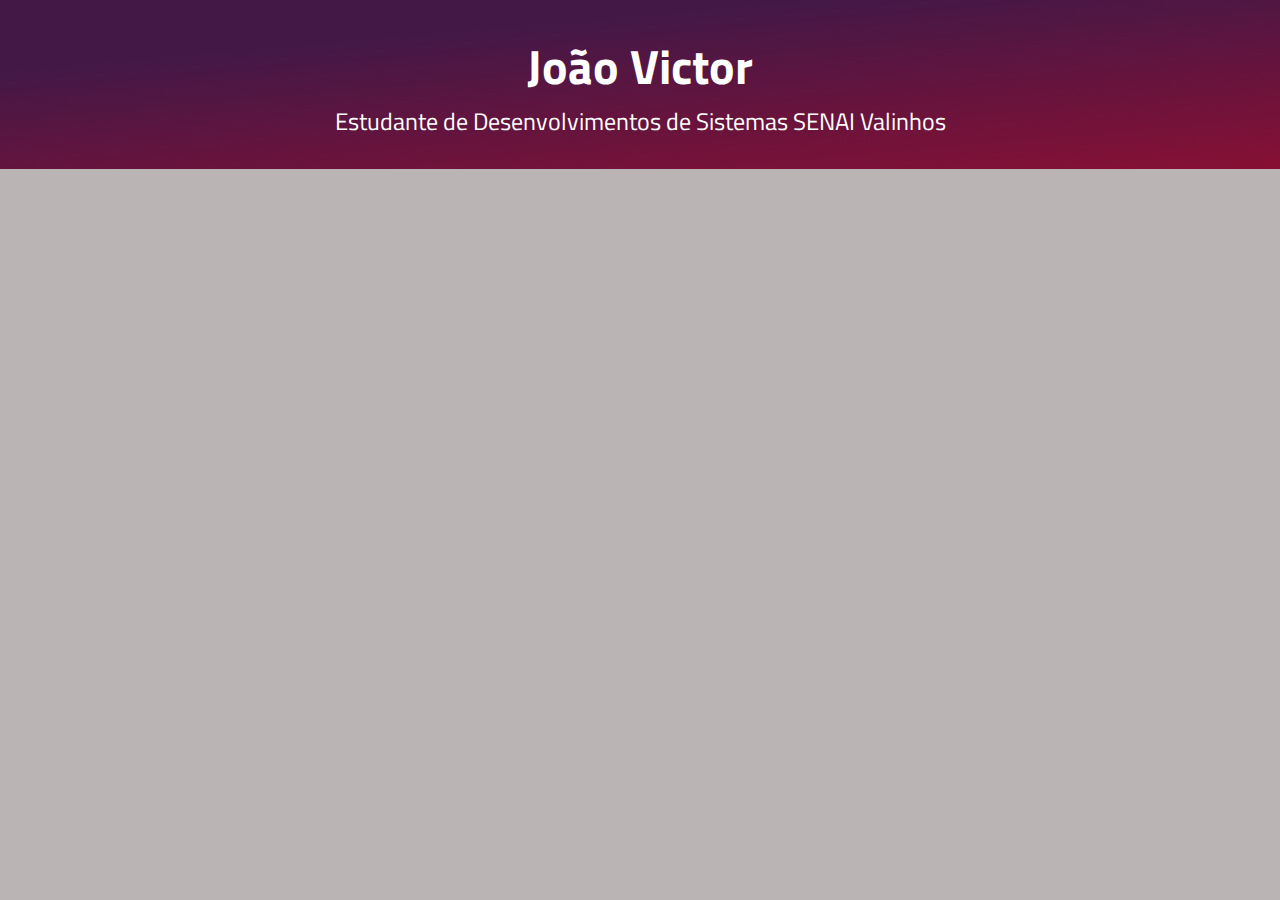
<file: index.HTML>
<!DOCTYPE html>
<html lang="pt-BR">
<head>
    <meta charset="UTF-8">
    <meta name="viewport" content="width=device-width, initial-scale=1.0">
    <title>Primeiro Site</title>
    <link rel="stylesheet" href="assets/styles/index.css">
</head>
<body>
    <header>
        <h1>João Victor</h1>
        <p>Estudante de Desenvolvimentos de Sistemas SENAI Valinhos</p>
    </header>
    </body>
</html>
</file>
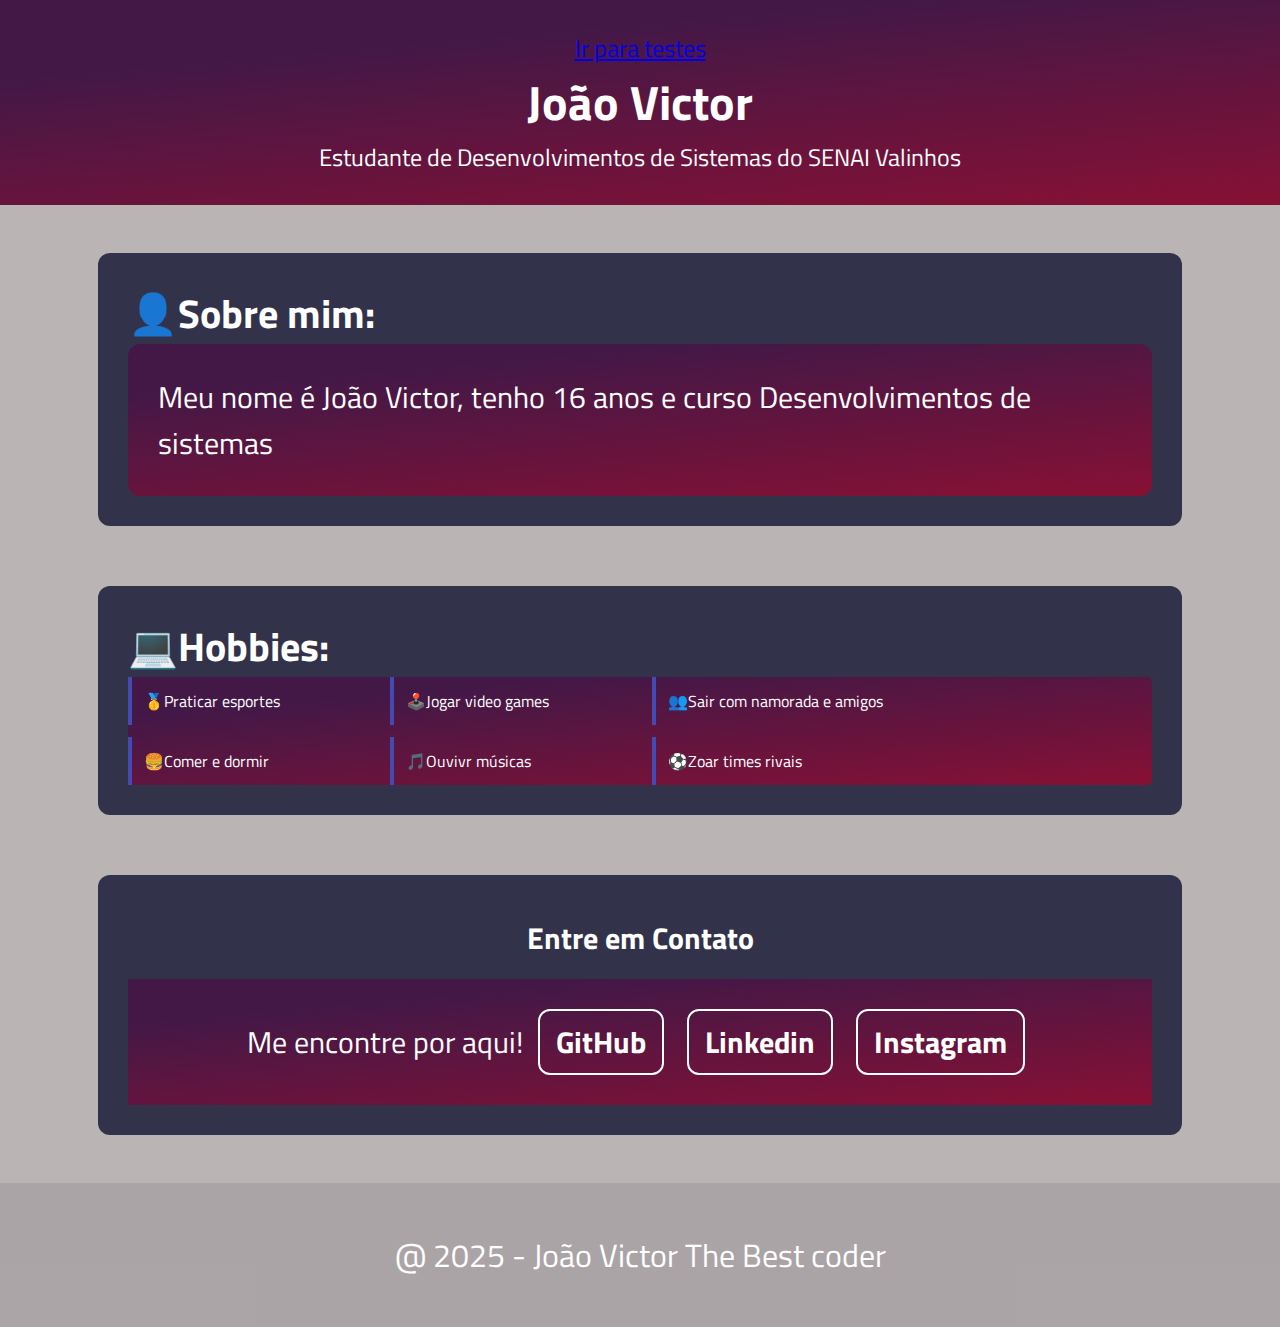
<file: index.html>
<!DOCTYPE html>
<html lang="pt-BR">
<head>
    <meta charset="UTF-8">
    <meta name="viewport" content="width=device-width, initial-scale=1.0">
    <title>Primeiro Site</title>
    <link rel="stylesheet" href="assets/styles/index.css">
</head>
<body>
    <header>
        <a href="pages/teste.html">Ir para testes</a>
        <h1>João Victor</h1>
        <p>Estudante de Desenvolvimentos de Sistemas do SENAI Valinhos</p>
    </header>

    <main>
        <about-section>
            <h3 id="Titulo-sobre-mim">👤Sobre mim:</h3>
            <p class="Texto-sobre-mim">Meu nome é João Victor, tenho 16 anos e curso Desenvolvimentos de sistemas</p>
        </about-section>
        <hobbies>
            <h3 id="Titulo-hobbies">💻Hobbies:</h3>
           <ul>
            <li>🥇Praticar esportes</li>
            <li>🕹️Jogar video games</li>
            <li>👥Sair com namorada e amigos</li>
            <li>🍔Comer e dormir</li>
            <li>🎵Ouvivr músicas</li>
            <li>⚽Zoar times rivais</li>
        </ul>
        </hobbies>

        <contact>
            <h2 id = "entre-em-contato">Entre em Contato</h2>
            <p id = "texto-contato">Me encontre por aqui!
            <a href="https://github.com/Jvsilvagomes" target="_blank">GitHub</a>
            <a href="https://www.linkedin.com/in/jo%C3%A3o-victor-441799349?lipi=urn%3Ali%3Apage%3Ad_flagship3_profile_view_base_contact_details%3BzjrVX%2FkLRemmc8w%2FVB%2BDaA%3D%3D" target="_blank">Linkedin</a>
            <a href="https://www.instagram.com/jvsilva.g/" target="_blank">Instagram</a></p>
        </contact>
    </main>
    <footer>
        <p>@ 2025 - João Victor The Best coder</p>
    </footer>
    </body>
</html>
</file>
<file: assets/styles/index.css>
/* Reset do CSS */
@import url("https://fonts.googleapis.com/css2?family=Titillium+Web:ital,wght@0,200;0,300;0,400;0,600;0,700;0,900;1,200;1,300;1,400;1,600;1,700&display=swap");
* {
  margin: 0;
  padding: 0;
  box-sizing: border-box;
}

/*Configurações gerais*/
body {
  min-height: 100vh;
  display: flex;
  flex-direction: column;
  font-family: "Titillium Web", sans-serif;
  background-color: #bbb4b4;
}

header {
  background-image: linear-gradient(175deg, #431847 25%, #871034 100%);
  color: rgb(255, 255, 255);
  padding: 30px;
  text-align: center;
  font-size: x-large;
}

main {
  background-color: #bbb4b4;
  flex: 1;
  padding: 48px 38px;
  width: 100%;
}

/*Seção sobre mim*/
about-section {
  display: block;
  background-color: #32334b;
  width: 90%;
  margin: auto;
  padding: 30px;
  border-radius: 12px;
  margin-bottom: 60px;
}

#Titulo-sobre-mim {
  font-size: 40px;
  color: white;
}

.Texto-sobre-mim {
  background-image: linear-gradient(175deg, #431847 20%, #871034 100%);
  text-align: left;
  font-size: 30px;
  color: white;
  padding: 30px;
  border-radius: 12px;
}

/* Seção de hobbies */
hobbies {
  display: block;
  background-color: #32334b;
  width: 90%;
  margin: auto;
  padding: 30px;
  border-radius: 12px;
  margin-bottom: 60px;
}

#Titulo-hobbies {
  font-size: 40px;
  color: white;
}

ul {
  list-style: none;
  background-image: linear-gradient(175deg, #431847 20%, #871034 100%);
  text-align: left;
  color: white;
  padding: 0;
  border-radius: 5px;
  display: flex;
  gap: 12px;
  flex-wrap: wrap; /* Adicionado para quebrar a linha em telas grandes, se necessário */
}

li {
  padding: 12px;
  font-size: 16px;
  border-left: 4px solid #434ab1;
  min-width: 250px;
}

li:hover {
  background-color: #434ab15b;
  transform: translateX(5px);
  transition: all 0.3s ease;
}

/* Seção de contato */
contact {
  display: block;
  background-color: #32334b;
  width: 90%;
  margin: auto;
  padding: 30px;
  border-radius: 12px;
  margin-top: 20px;
}

contact h2 {
  margin-bottom: 8px;
  font-size: 30px;
  text-align: center;
  color: white;
  padding: 10px;
  border-radius: 12px;
}

contact p {
  text-align: center;
  color: white;
  background-image: linear-gradient(175deg, #431847 20%, #871034 100%);
  padding: 30px;
  font-size: 30px;
}

contact a {
  color: white;
  text-decoration: none;
  font-weight: bold;
  padding: 0.5rem 1rem;
  margin: 0 0.5rem;
  border: 2px solid white;
  border-radius: 12px;
  display: inline-block;
  transition: all 0.3s ease;
}

contact a:hover {
  background-color: #2f39bd;
  text-align: center;
  color: white;
  transform: translateY(-2px);
}

footer {
  background-color: #32334b1e;
  color: white;
  text-align: center;
  padding: 3rem;
  width: 100%;
}

footer p {
  font-size: 2rem;
}

/* Media Queries para responsividade */
@media (max-width: 768px) {
  /* Hobbies */
  hobbies ul {
    flex-direction: column;
    align-items: stretch;
  }
  
  hobbies li {
    min-width: 0; /* Remove a largura mínima para se adaptar à tela */
    width: 100%;
    margin-bottom: 12px;
  }

  /* Contato */
  contact p {
    display: flex;
    flex-direction: column;
    align-items: center;
  }

  contact a {
    margin: 8px 0;
    width: 100%; /* Faz com que os links ocupem 100% da largura */
  }
}

@media (max-width: 480px) {
  /* Ajustes gerais para telas pequenas */
  header, main, about-section, hobbies, contact, footer {
    padding: 20px 10px;
  }
  
  about-section, hobbies, contact {
    width: 98%;
  }

  header h1 {
    font-size: 1.5rem;
  }
  
  #Titulo-sobre-mim, #Titulo-hobbies {
    font-size: 1.8rem;
  }
  
  .Texto-sobre-mim, contact p {
    font-size: 1rem;
    padding: 15px;
  }
  
  contact h2 {
    font-size: 1.5rem;
  }
  
  contact a {
    font-size: 0.8rem;
    padding: 0.5rem 0.5rem;
  }

  footer p {
    font-size: 1rem;
  }
}
</file>
